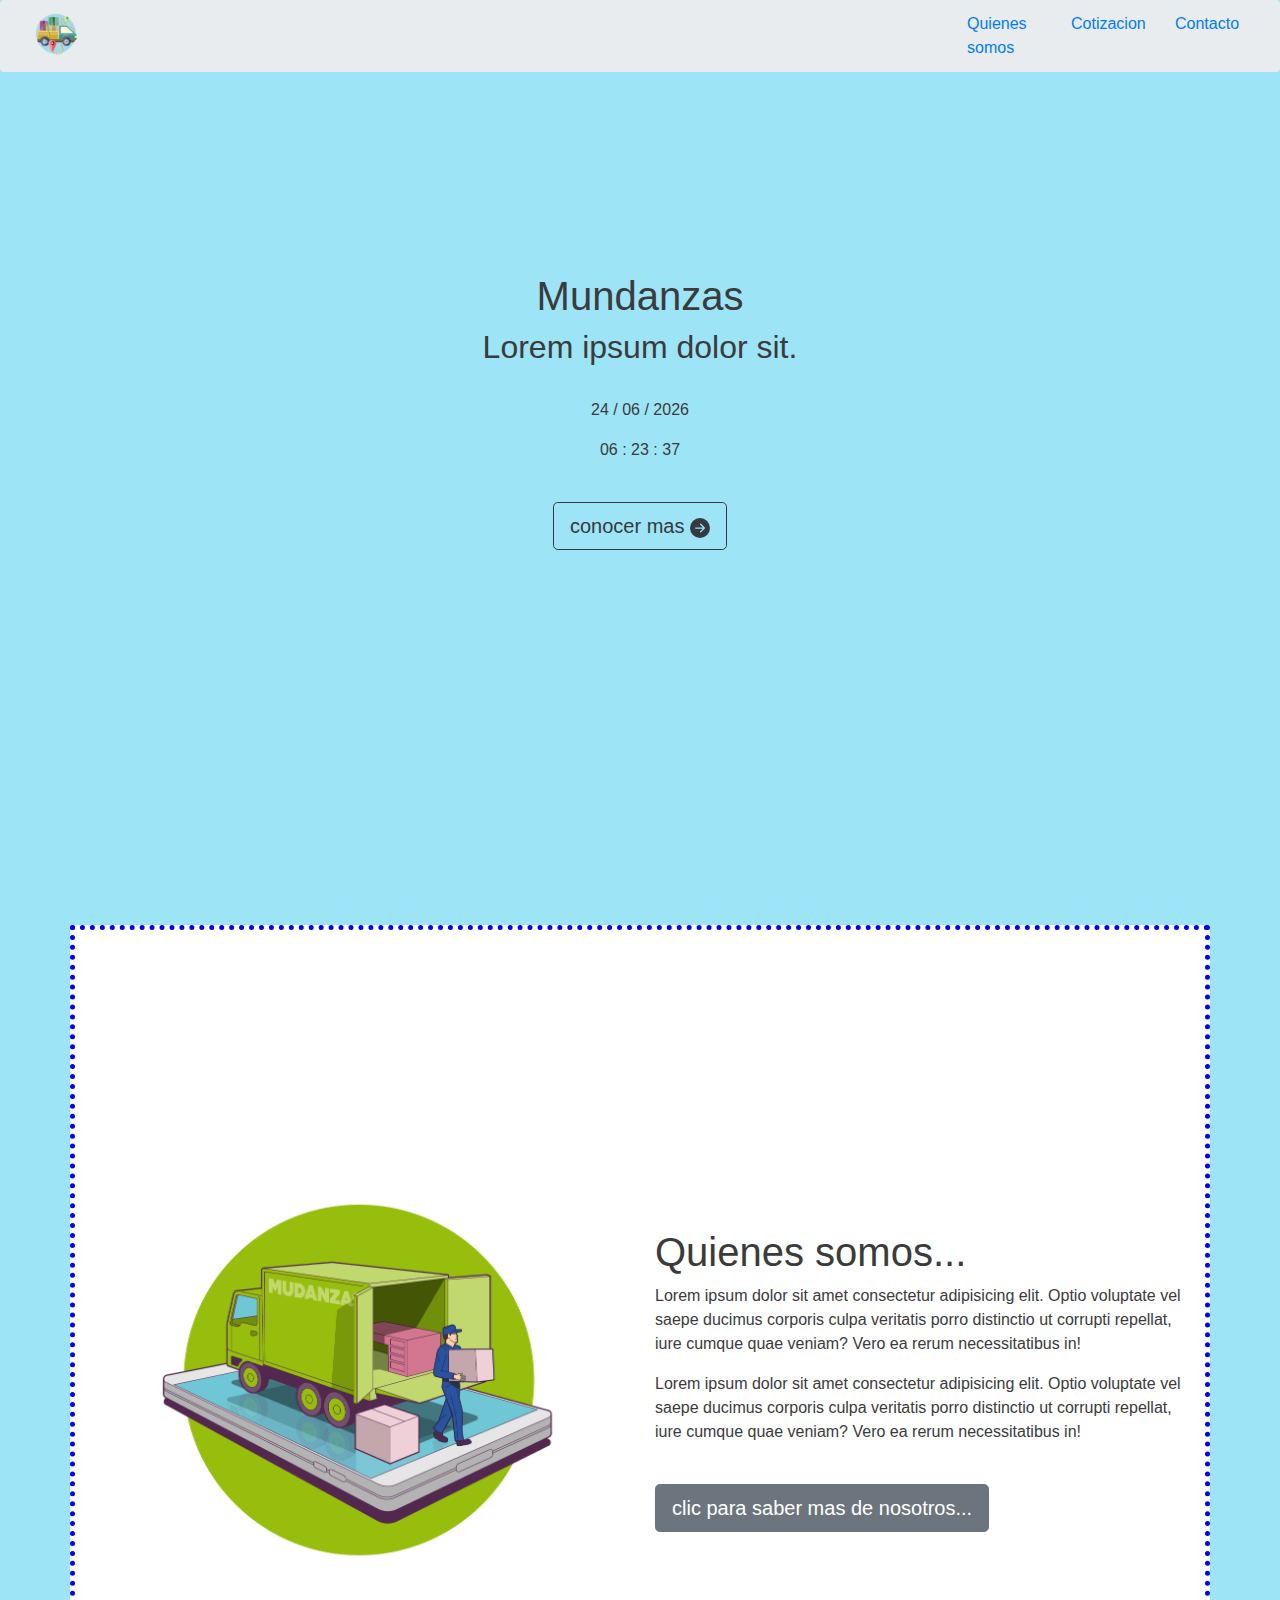
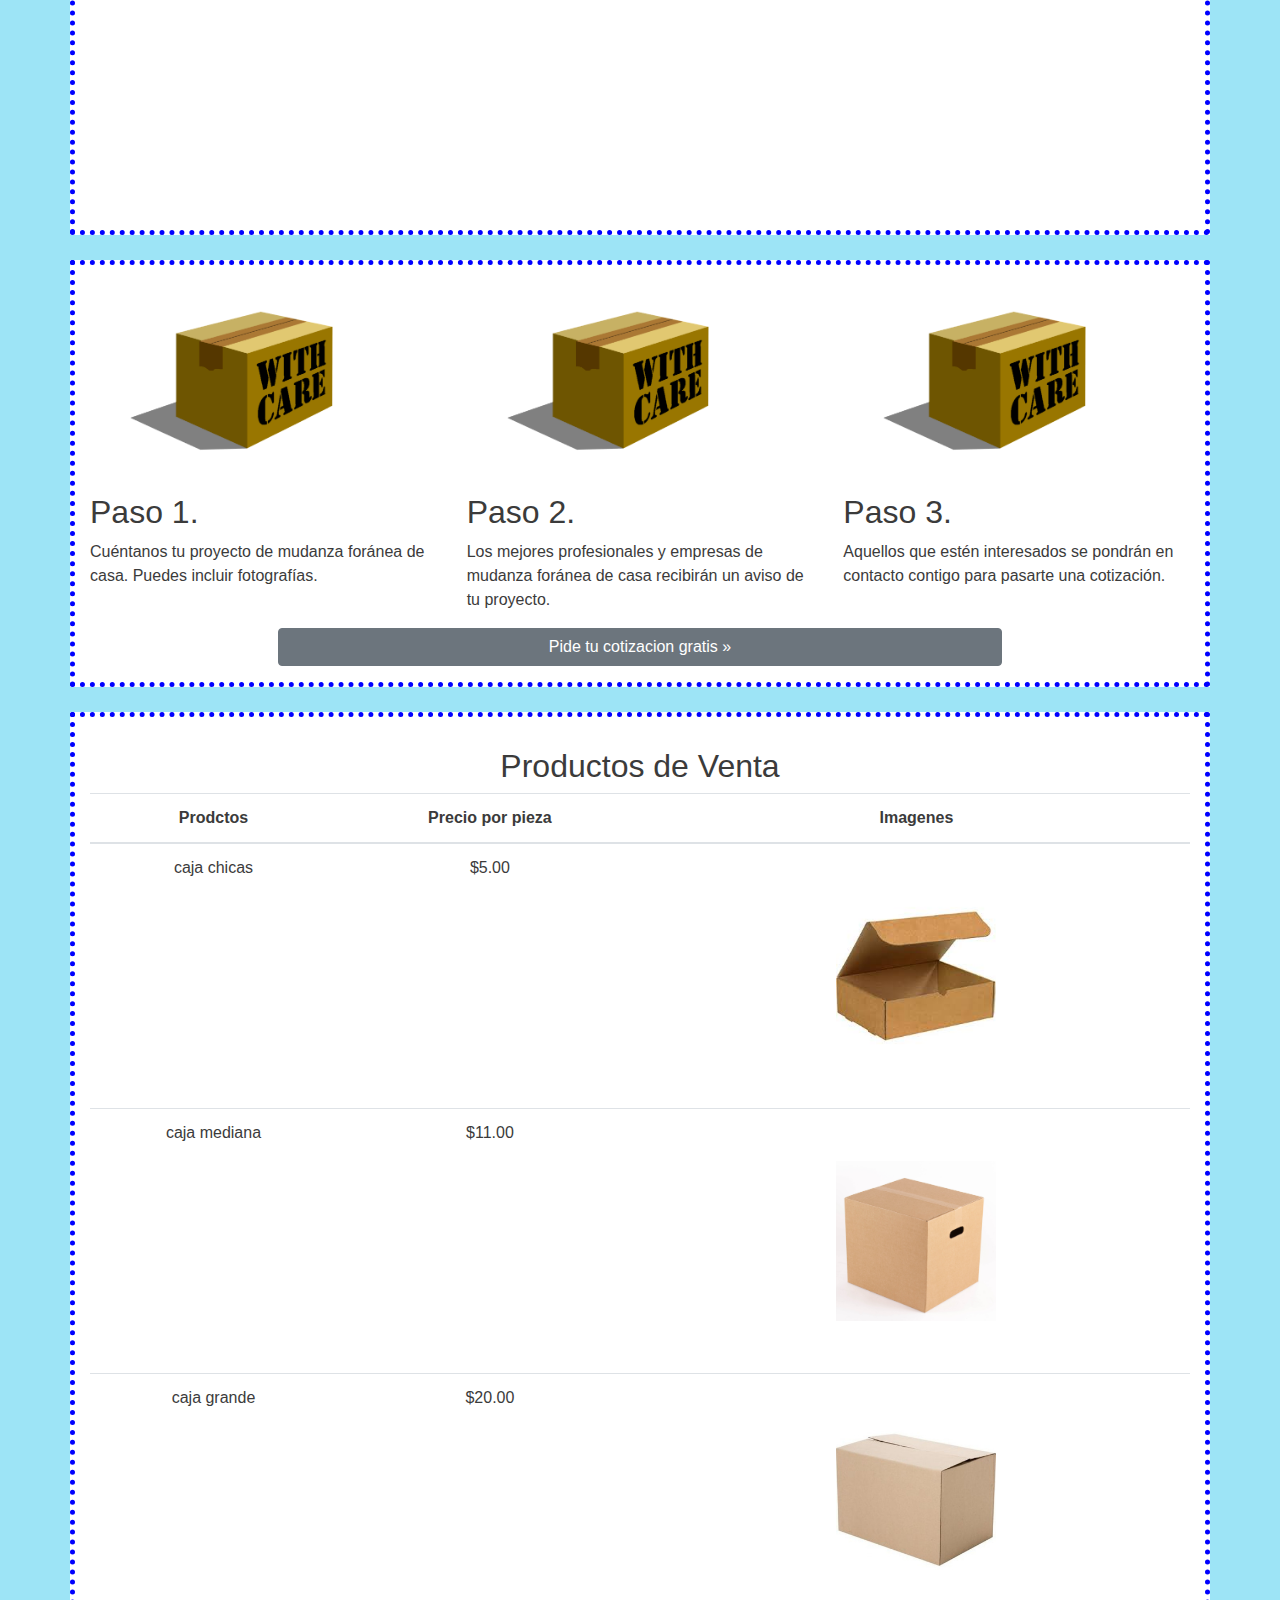
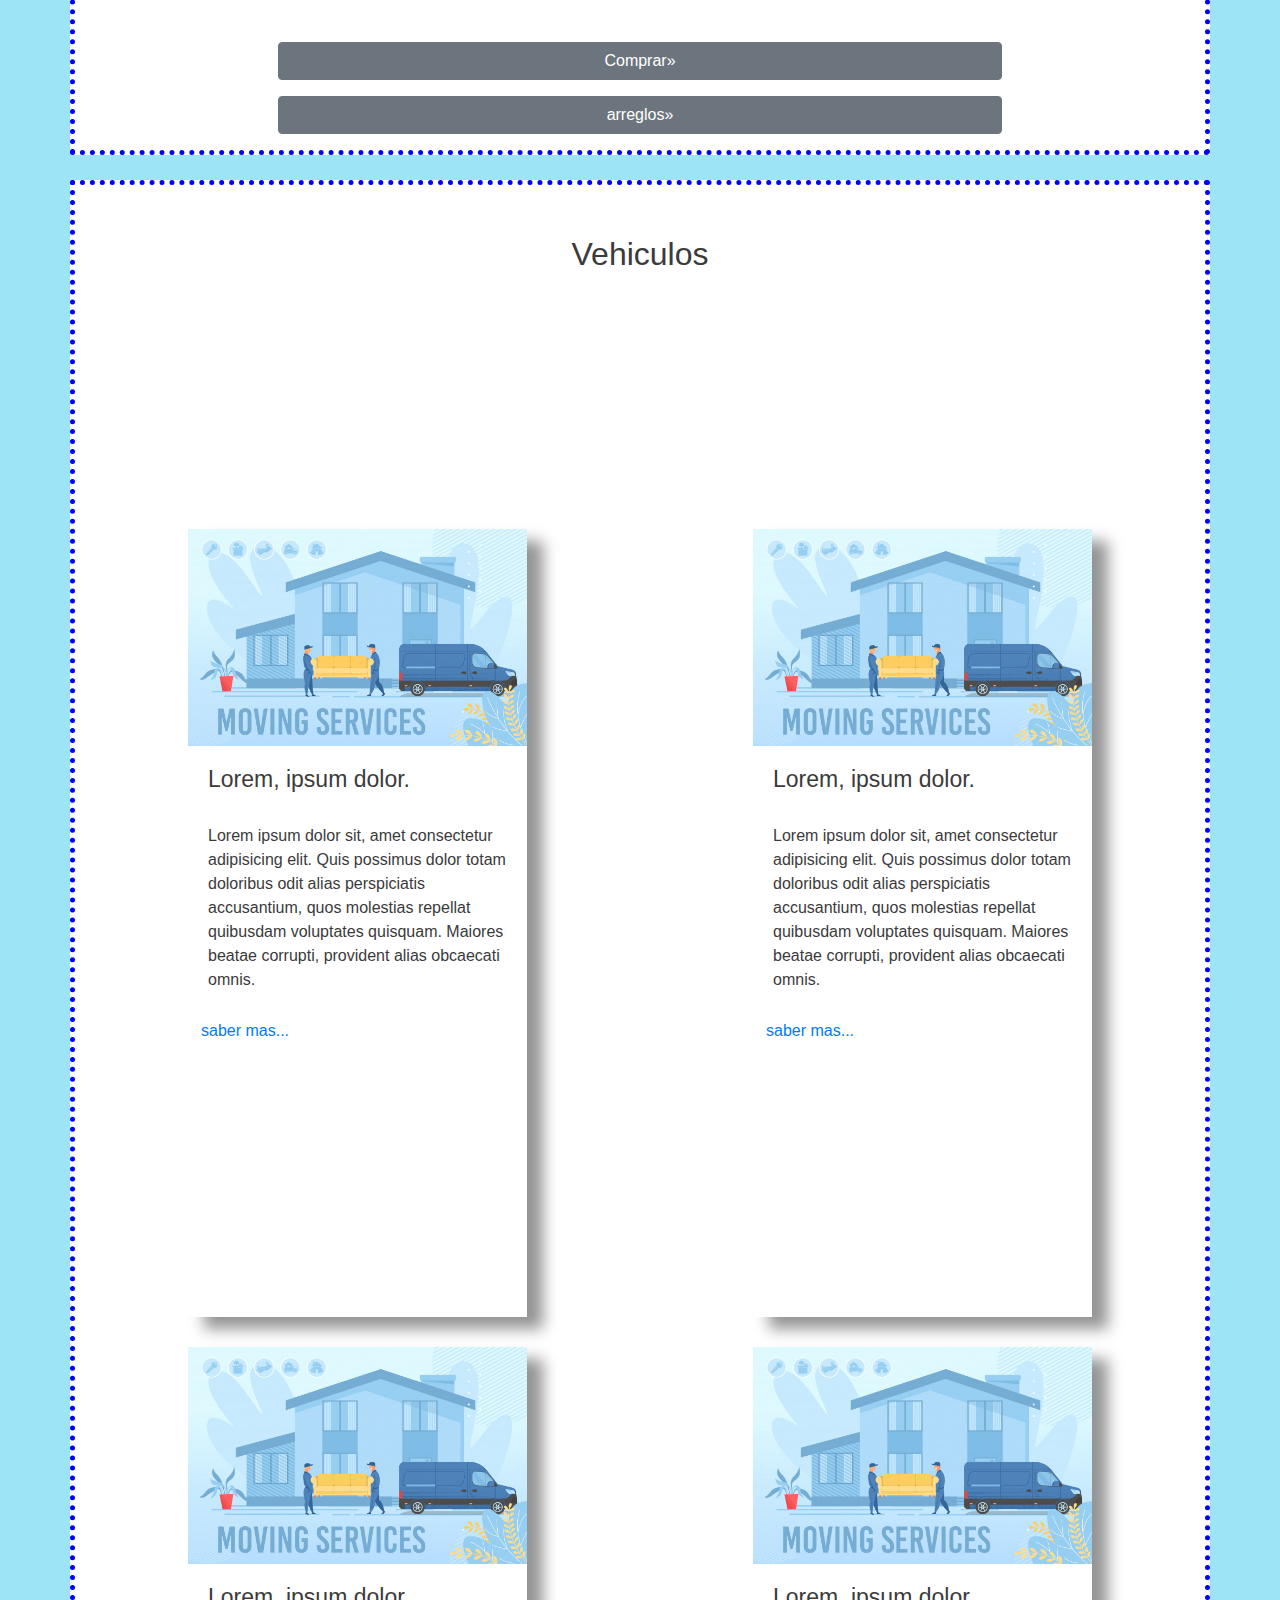
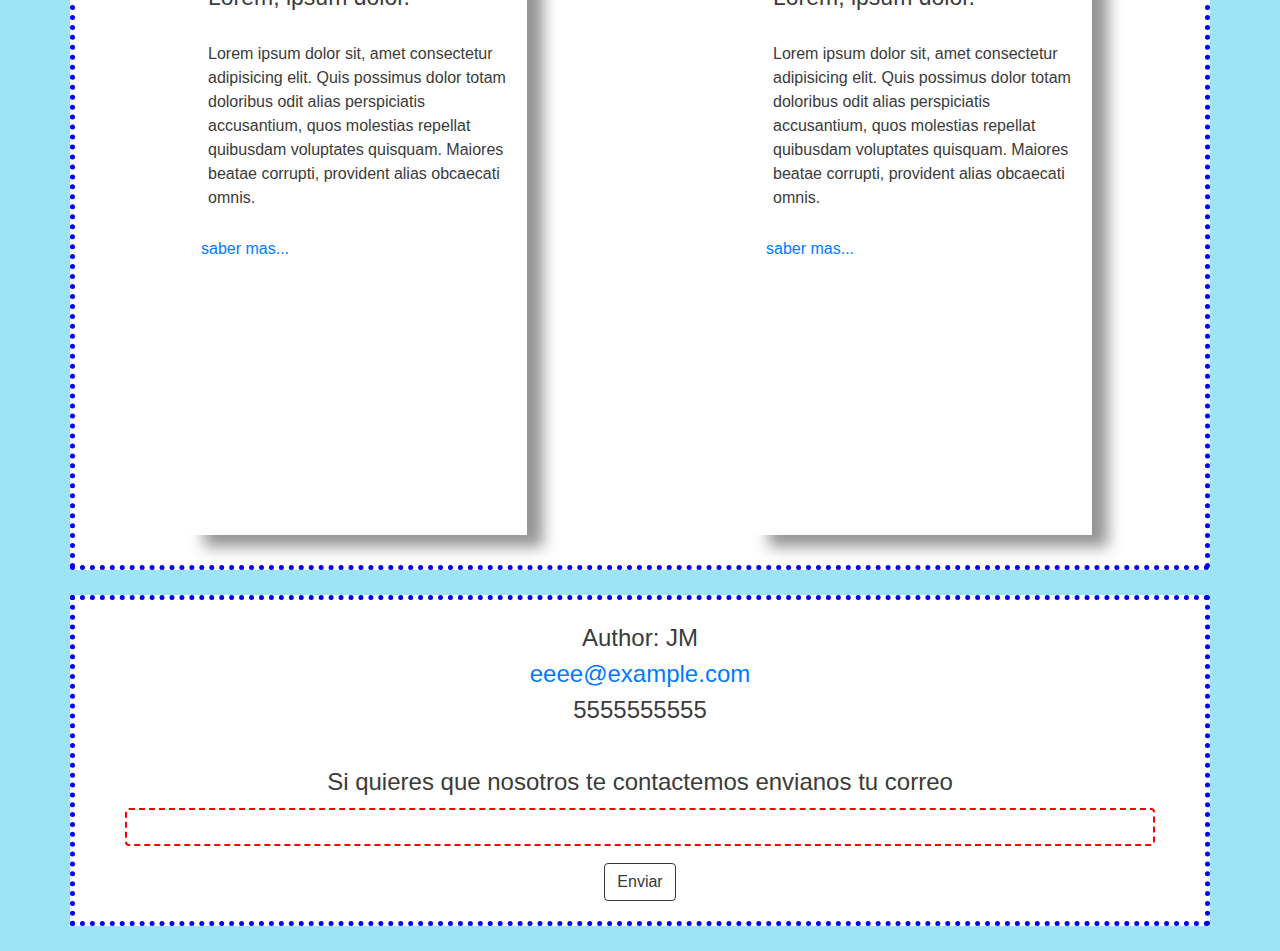
<file: index.html>
<!DOCTYPE html>
<html lang="es">
<head>
    <meta charset="UTF-8">
    <meta name="viewport" content="width=device-width, initial-scale=1.0">
    <title>Mundanzas Mariela</title>
    <link rel="stylesheet" href="css/bootstrap.css">
    <link rel="stylesheet" href="css/estilo.css">
    <link rel="shortcut icon" href="img/favicon/favicon.ico" type="image/x-icon">
    
</head>
<body>
    <header class="fondo" id="inicio">
        <nav aria-label="breadcrumb">
            <ol class="breadcrumb" >
                <li class="col"><a href="#inicio"><img class="imagen1" src="img/mudanzas.png" alt="Mundanzas"></a></li>
                <li class="float col-1"><a href="#somos">Quienes somos</a></li>
                
                <li class="float col-1"><a href="#coti">Cotizacion</a></li>

                <li class="float col-1"><a href="#con">Contacto</a></li>
            </ol>
        </nav>
        <div class="titulo">
            <h1>Mundanzas</h1>
            <h2>Lorem ipsum dolor sit.</h2>
            <br>
            <div>
                <p><span id="dd"></span> / <span id="mm"></span> / <span id="yyyy"></span></p>
                <p><span id="hh"></span> : <span id="sm"></span> : <span id="ss"></span></p>    
            </div>
            <br>
            <button class="btn btn-lg btn-outline-dark">conocer mas <svg width="1em" height="1em" viewBox="0 0 16 16" class="bi bi-arrow-right-circle-fill" fill="currentColor" xmlns="http://www.w3.org/2000/svg">
                <path fill-rule="evenodd" d="M16 8A8 8 0 1 1 0 8a8 8 0 0 1 16 0zm-11.5.5a.5.5 0 0 1 0-1h5.793L8.146 5.354a.5.5 0 1 1 .708-.708l3 3a.5.5 0 0 1 0 .708l-3 3a.5.5 0 0 1-.708-.708L10.293 8.5H4.5z"/>
              </svg></button>
            
            
        </div>
    </header>
    <div class="container a">
        <div class="row" id="somos">

            <div class="col-6">
                <img class="quienes mx-auto d-block" src="img/mudanzasquienes.png" alt="">
                
            </div>
            <div class="col-6">
                <h1>Quienes somos...</h1>
                <p>Lorem ipsum dolor sit amet consectetur adipisicing elit. Optio voluptate vel saepe ducimus corporis culpa veritatis porro distinctio ut corrupti repellat, iure cumque quae veniam? Vero ea rerum necessitatibus in!</p>
                <p>Lorem ipsum dolor sit amet consectetur adipisicing elit. Optio voluptate vel saepe ducimus corporis culpa veritatis porro distinctio ut corrupti repellat, iure cumque quae veniam? Vero ea rerum necessitatibus in!</p>
                <br>
                <button type="button" class="btn btn-secondary btn-lg" onclick="saber()">clic para saber mas de nosotros...</button>
            </div>

        </div>

    </div>
    <div class="container a"  id="coti">

       
        <div class="row">
          <div class="col-lg-4">
            <img class="mun" src="img/mudanza-.png" alt="">
            <h2>Paso 1.</h2>
            <p>Cuéntanos tu proyecto de mudanza foránea de casa. Puedes incluir fotografías.</p>
            
          </div>
          <div class="col-lg-4">
            <img class="mun" src="img/mudanza-.png" alt="">
            <h2>Paso 2.</h2>
            <p>Los mejores profesionales y empresas de mudanza foránea de casa recibirán un aviso de tu proyecto.</p>
          </div>
          <div class="col-lg-4">
            <img class="mun" src="img/mudanza-.png" alt="">
            <h2>Paso 3.</h2>
            <p>Aquellos que estén interesados se pondrán en contacto contigo para pasarte una cotización.</p>
            
          </div>            
        </div>
        <div class="row">
            <div class="col-lg-2">

            </div>
            <div class="col-lg-8">
                <p><a class="btn btn-secondary  btn-block" href="#" onclick="cotizacion()" role="button">Pide tu cotizacion gratis &raquo;</a></p>  

            </div>
              <div class="col-lg-2">

              </div>
        </div>
    </div>
    <div class="container a">
        <div class="row">
            <div class="col">
                <h2 class="h2" style="text-align: center; margin-top: 30px;">Productos de Venta</h2>
                <table class="table table-hover" style="text-align: center;">
                    <thead>
                        <tr>
                          <th>Prodctos</th>
                          <th>Precio por pieza</th>
                          <th>Imagenes</th>
                        </tr>
                      </thead>
                      <tbody>
                        <tr>
                          <td>caja chicas</td>
                          <td>$5.00 </td>
                          <td><img src="img/cajas/cajachica.jpeg" class="mun1" alt="caja chica"></td>
                        </tr>
                        <tr>
                            <td>caja mediana</td>
                            <td>$11.00 </td>
                            <td><img src="img/cajas/cajamediana.jpg" class="mun1" alt="caja mediana"></td>
                        </tr>
                        <tr>
                            <td>caja grande</td>
                            <td>$20.00 </td>
                            <td><img src="img/cajas/cajagrande.jpg" class="mun1" alt="caja grande"></td>
                        </tr>
                      </tbody>
                </table>
            </div>
        </div>
        <div class="row">
            <div class="col-lg-2">

            </div>
            <div class="col-lg-8">
                <p><a class="btn btn-secondary  btn-block" href="#" onclick="precio()" role="button">  Comprar&raquo;</a></p>  

            </div>
              <div class="col-lg-2">

              </div>
        </div>
        <div class="row">
            <div class="col-lg-2">

            </div>
            <div class="col-lg-8">
                <p><a class="btn btn-secondary  btn-block" href="/MWT2A5_Arreglos/productos.html" role="button"> arreglos&raquo;</a></p>  

            </div>
              <div class="col-lg-2">

              </div>
        </div>
    </div>
    
    
    <div class="container a">
        <div class="row" id="paquete">
            <div class="col titulo1">
                <h2>Vehiculos</h2>
            </div>
            <div class="contenedor">
                <div class="cuadro">
                    <img src="img/paquetes.jpg" alt="">
                    <h4>Lorem, ipsum dolor.</h4>
                    <p>Lorem ipsum dolor sit, amet consectetur adipisicing elit. Quis possimus dolor totam doloribus odit alias perspiciatis accusantium, quos molestias repellat quibusdam voluptates quisquam. Maiores beatae corrupti, provident alias obcaecati omnis.</p>
                    <a class="btn" href="">saber mas...</a>
                </div>
                <div class="cuadro">
                    <img src="img/paquetes.jpg" alt="">
                    <h4>Lorem, ipsum dolor.</h4>
                    <p>Lorem ipsum dolor sit, amet consectetur adipisicing elit. Quis possimus dolor totam doloribus odit alias perspiciatis accusantium, quos molestias repellat quibusdam voluptates quisquam. Maiores beatae corrupti, provident alias obcaecati omnis.</p>
                    <a class="btn" href="">saber mas...</a>
                </div>
            </div>
            <div class="contenedor">
                <div class="cuadro">
                    <img src="img/paquetes.jpg" alt="">
                    <h4>Lorem, ipsum dolor.</h4>
                    <p>Lorem ipsum dolor sit, amet consectetur adipisicing elit. Quis possimus dolor totam doloribus odit alias perspiciatis accusantium, quos molestias repellat quibusdam voluptates quisquam. Maiores beatae corrupti, provident alias obcaecati omnis.</p>
                    <a class="btn" href="">saber mas...</a>
                </div>
                <div class="cuadro">
                    <img src="img/paquetes.jpg" alt="">
                    <h4>Lorem, ipsum dolor.</h4>
                    <p>Lorem ipsum dolor sit, amet consectetur adipisicing elit. Quis possimus dolor totam doloribus odit alias perspiciatis accusantium, quos molestias repellat quibusdam voluptates quisquam. Maiores beatae corrupti, provident alias obcaecati omnis.</p>
                    <a class="btn" href="">saber mas...</a>
                </div>
            </div>
        </div>

    </div>
    <div class="container a" id="con">
        <div class="row b">
            <div class="col">
            <p>Author: JM<br>
            <a href="mailto:eeee@example.com">eeee@example.com</a> <br> 
            5555555555</p>

            </div>

        </div>
        <div class="row b">
            <div class="col">
                <form ><!--action="" method="post"-->
                    <div class="form-group">
                        <label for="">Si quieres que nosotros te contactemos envianos tu correo</label><br>
                        <input type="email" class="form-control colores" name="correo" id="correo" required>
                    </div>
                    <button class="btn btn-outline-dark" type="submit">Enviar</button>
                </form>
            </div>
        </div>


    </div>
    <script src="js/javascript.js"></script>
</body>
</html>
</file>
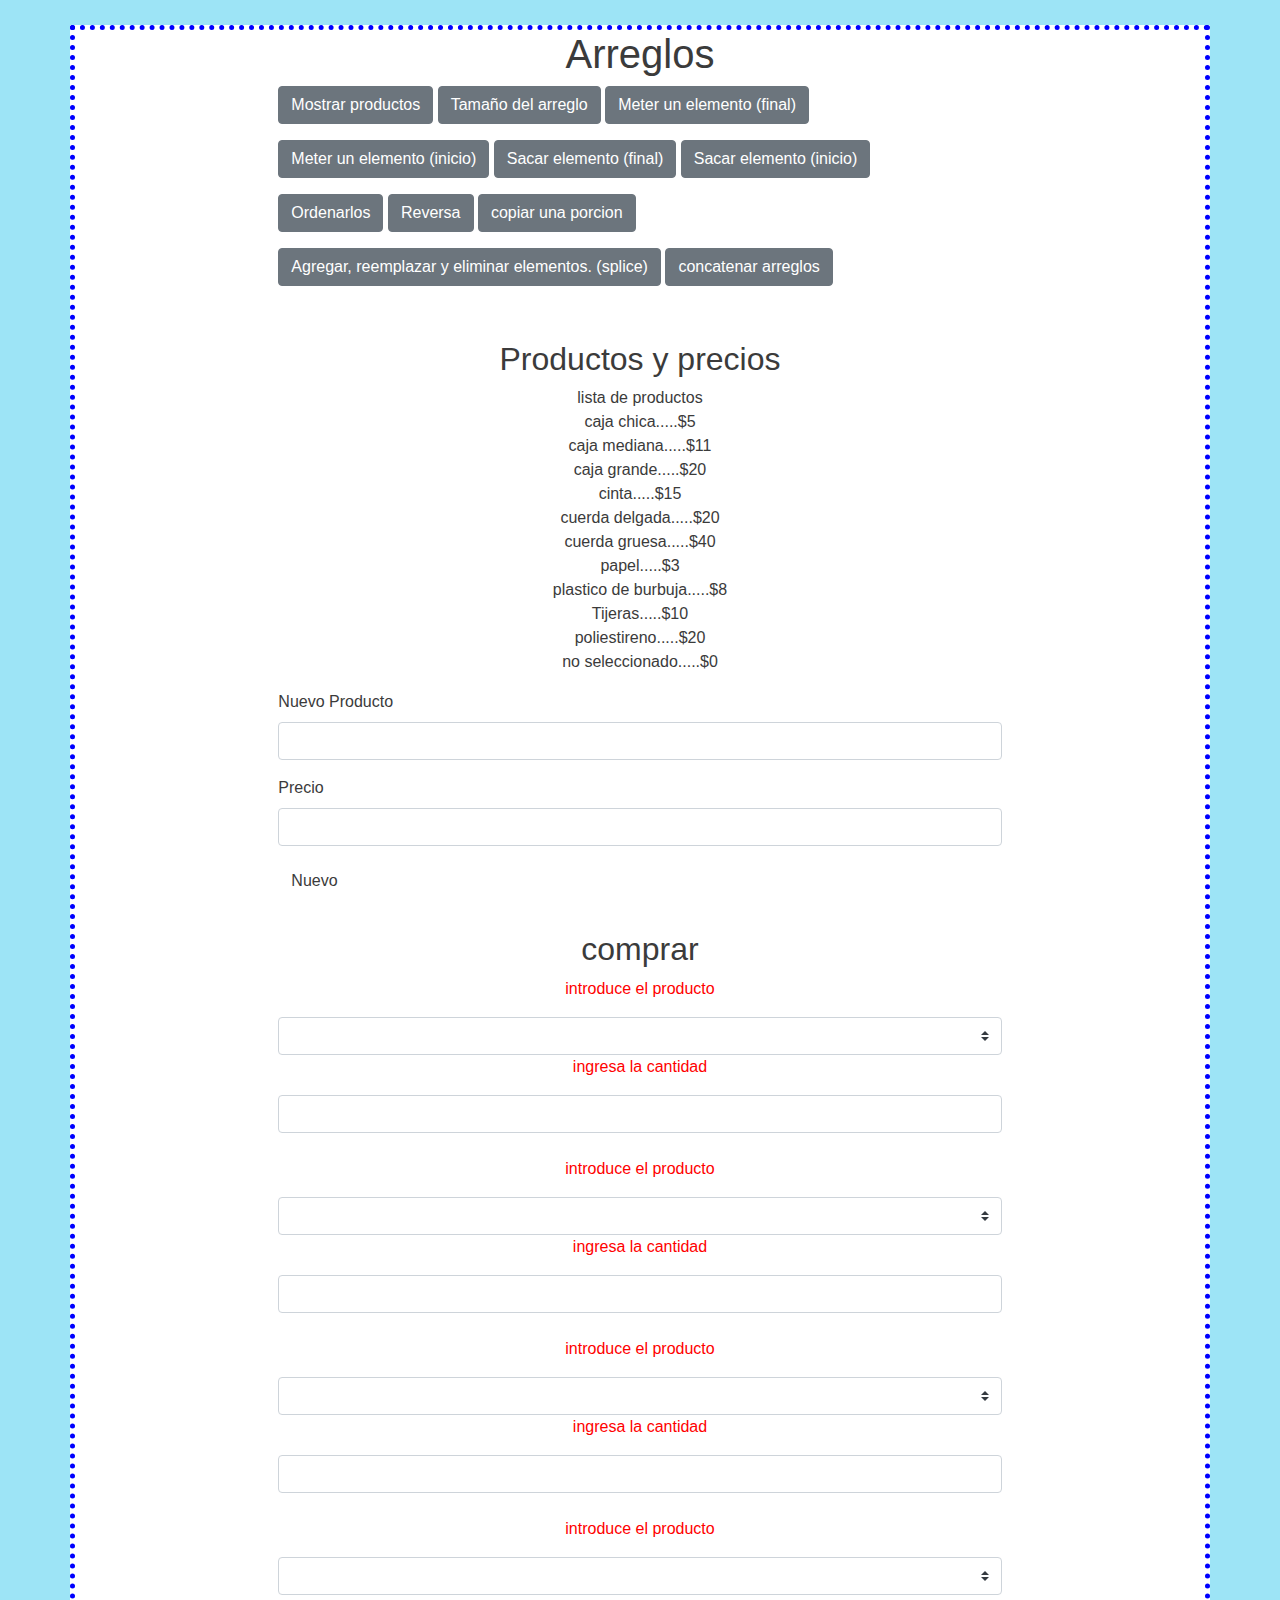
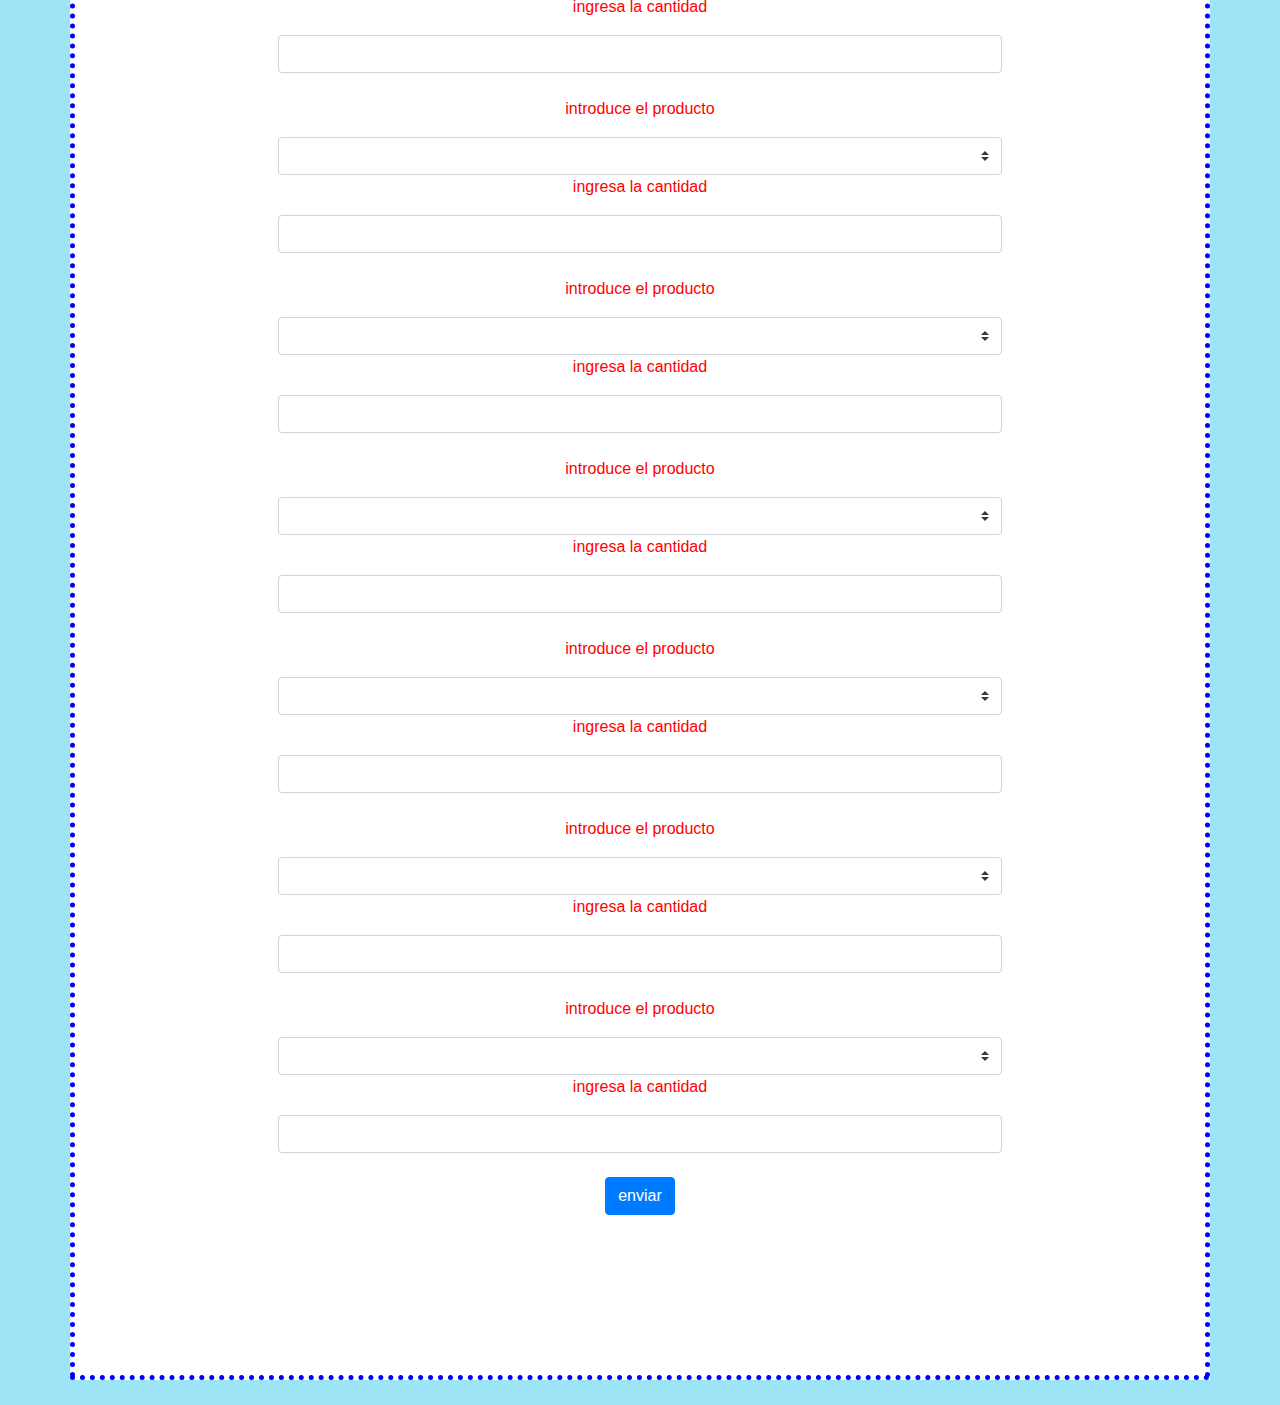
<file: MWT2A5_Arreglos/productos.html>
<!DOCTYPE html>
<html lang="en">
<head>
    <meta charset="UTF-8">
    <meta name="viewport" content="width=device-width, initial-scale=1.0">
    <title>Arreglos</title>
    <link rel="stylesheet" href="../css/bootstrap.css">
    <link rel="stylesheet" href="../css/estilo.css">
    <link rel="shortcut icon" href="../img/favicon/favicon.ico" type="image/x-icon">
</head>
<body>
    <div class="container a">
        <div class="row">
            <div class="col">
                <h1 style="text-align: center;">Arreglos</h1>
            </div>
        </div>
        <div class="row">
            
            <div class="col-lg-2">

            </div>
            <div class="col-lg-8" style="justify-content: center;">
                <p>
                    <a class="btn btn-secondary" href="#" onclick="arreglo(1)" role="button">  Mostrar productos</a>
                    <a class="btn btn-secondary" href="#" onclick="arreglo(2)" role="button">  Tamaño del arreglo</a>
                    <a class="btn btn-secondary" href="#" onclick="arreglo(3)" role="button">  Meter un elemento (final)</a>
                </p>  
                <p>
                    <a class="btn btn-secondary" href="#" onclick="arreglo(4)" role="button">  Meter un elemento (inicio)</a>
                    <a class="btn btn-secondary" href="#" onclick="arreglo(5)" role="button">  Sacar elemento (final)</a>
                    <a class="btn btn-secondary" href="#" onclick="arreglo(6)" role="button">  Sacar elemento (inicio)</a>
                </p> 
                <p>
                    <a class="btn btn-secondary" href="#" onclick="arreglo(7)" role="button">  Ordenarlos</a>
                    <a class="btn btn-secondary" href="#" onclick="arreglo(8)" role="button">  Reversa</a>
                    <a class="btn btn-secondary" href="#" onclick="arreglo(9)" role="button">  copiar una porcion</a>
                </p>  
                <p>
                    <a class="btn btn-secondary" href="#" onclick="arreglo(10)" role="button">Agregar, reemplazar y eliminar elementos. (splice)</a>
                    <a class="btn btn-secondary" href="#" onclick="arreglo(11)" role="button">  concatenar arreglos</a>
                </p>  

            </div>
              <div class="col-lg-2">

              </div>
        </div>
        <div class="row">

            <div class="col-12" >
                <h3 id="producto"></h3>

            </div>
        </div>
        <div class="row">
            <div class="col">
                <h2 class="h2" style="text-align: center; margin-top: 30px;">Productos y precios</h2>
                
                    <p style="text-align: center;" ><span id="pro"></samp></span></p>
                
            </div>
        </div>
        <div class="row">
            <div class="col-2"></div>
            <div class="col">
                <form>
                    <div class="form-group">
                      <label for="productonuevo">Nuevo Producto</label>
                      <input type="text" class="form-control" id="Productonuevo" required>
                    </div>
                    <div class="form-group">
                      <label for="nuevoprecio">Precio</label>
                      <input type="text" class="form-control" id="nuevoprecio" required>
                    </div>
                    <div>
                        <a type="button" class="btn btn-secons" onclick="getNew()">Nuevo</a>
                    </div>
                  </form>
                
            </div>
            <div class="col-2"></div>
        </div>
        <div class="row">
            <div class="col">
                <h2 class="h2" style="text-align: center; margin-top: 30px;">comprar</h2>
            </div>
        </div>
        <div class="row">
            
            <div class="col-2"></div>
            <div class="col">
                <form class="form" style="text-align: center; color: red;"> 
                        <p>introduce el producto</p>
                        <select class="custom-select" id="produc" required>
                            <option value="10"></option>
                        <option value="0">caja chica</option>
                        <option value="1">caja mediana</option>
                        <option value="2">caja grande</option>
                        <option value="3">cinta</option>
                        <option value="4">cuerda delgada</option>
                        <option value="5">cuerda gruesa</option>
                        <option value="6">papel</option>
                        <option value="7">plastico de burbuja</option>
                        <option value="8">Tijeras</option>
                        <option value="9">poliestireno</option>
                        </select>  
                            <p>ingresa la cantidad</p>
                            <input type="text" name="cantidad" id="cant" class="form-control">
                        <br>
                        <p>introduce el producto</p>
                        <select class="custom-select" id="produc1" required>
                            <option value="10"></option>
                            <option value="0">caja chica</option>
                            <option value="1">caja mediana</option>
                            <option value="2">caja grande</option>
                            <option value="3">cinta</option>
                            <option value="4">cuerda delgada</option>
                            <option value="5">cuerda gruesa</option>
                            <option value="6">papel</option>
                            <option value="7">plastico de burbuja</option>
                            <option value="8">Tijeras</option>
                            <option value="9">poliestireno</option>
                            </select>  
                            <p>ingresa la cantidad</p>                       
                                <input type="text" name="cantidad" id="cant1" class="form-control">
                            <br>
                            <p>introduce el producto</p>

                            <select class="custom-select" id="produc2" required>
                                <option value="10"></option>
                        <option value="0">caja chica</option>
                        <option value="1">caja mediana</option>
                        <option value="2">caja grande</option>
                        <option value="3">cinta</option>
                        <option value="4">cuerda delgada</option>
                        <option value="5">cuerda gruesa</option>
                        <option value="6">papel</option>
                        <option value="7">plastico de burbuja</option>
                        <option value="8">Tijeras</option>
                        <option value="9">poliestireno</option>
                        </select>  
                        <p>ingresa la cantidad</p>                       
                            <input type="text" name="cantidad" id="cant2" class="form-control">
                        <br>
                        <p>introduce el producto</p>
                        <select class="custom-select" id="produc3" required>
                            <option value="10"></option>
                        <option value="0">caja chica</option>
                        <option value="1">caja mediana</option>
                        <option value="2">caja grande</option>
                        <option value="3">cinta</option>
                        <option value="4">cuerda delgada</option>
                        <option value="5">cuerda gruesa</option>
                        <option value="6">papel</option>
                        <option value="7">plastico de burbuja</option>
                        <option value="8">Tijeras</option>
                        <option value="9">poliestireno</option>
                        </select>    
                        <p>ingresa la cantidad</p>                 
                            <input type="text" name="cantidad" id="cant3" class="form-control">
                        <br>
                        <p>introduce el producto</p>
                        <select class="custom-select" id="produc4" required>
                            <option value="10"></option>
                        <option value="0">caja chica</option>
                        <option value="1">caja mediana</option>
                        <option value="2">caja grande</option>
                        <option value="3">cinta</option>
                        <option value="4">cuerda delgada</option>
                        <option value="5">cuerda gruesa</option>
                        <option value="6">papel</option>
                        <option value="7">plastico de burbuja</option>
                        <option value="8">Tijeras</option>
                        <option value="9">poliestireno</option>
                        </select>
                        <p>ingresa la cantidad</p>                     
                            <input type="text" name="cantidad" id="cant4" class="form-control">
                        <br>
                        <p>introduce el producto</p>
                        <select class="custom-select" id="produc5" required>
                            <option value="10"></option>
                        <option value="0">caja chica</option>
                        <option value="1">caja mediana</option>
                        <option value="2">caja grande</option>
                        <option value="3">cinta</option>
                        <option value="4">cuerda delgada</option>
                        <option value="5">cuerda gruesa</option>
                        <option value="6">papel</option>
                        <option value="7">plastico de burbuja</option>
                        <option value="8">Tijeras</option>
                        <option value="9">poliestireno</option>
                        </select> 
                        <p>ingresa la cantidad</p>                    
                            <input type="text" name="cantidad" id="cant5" class="form-control">
                        <br>
                        <p>introduce el producto</p>
                        <select class="custom-select" id="produc6" required>
                            <option value="10"></option>
                        <option value="0">caja chica</option>
                        <option value="1">caja mediana</option>
                        <option value="2">caja grande</option>
                        <option value="3">cinta</option>
                        <option value="4">cuerda delgada</option>
                        <option value="5">cuerda gruesa</option>
                        <option value="6">papel</option>
                        <option value="7">plastico de burbuja</option>
                        <option value="8">Tijeras</option>
                        <option value="9">poliestireno</option>
                        </select> 
                        <p>ingresa la cantidad</p>                    
                            <input type="text" name="cantidad" id="cant6" class="form-control">
                        <br>
                        <p>introduce el producto</p>
                        <select class="custom-select" id="produc7" required>
                            <option value="10"></option>
                        <option value="0">caja chica</option>
                        <option value="1">caja mediana</option>
                        <option value="2">caja grande</option>
                        <option value="3">cinta</option>
                        <option value="4">cuerda delgada</option>
                        <option value="5">cuerda gruesa</option>
                        <option value="6">papel</option>
                        <option value="7">plastico de burbuja</option>
                        <option value="8">Tijeras</option>
                        <option value="9">poliestireno</option>
                        </select>  
                        <p>ingresa la cantidad</p>                   
                            <input type="text" name="cantidad" id="cant7" class="form-control">
                        <br>
                        <p>introduce el producto</p>
                        <select class="custom-select" id="produc8" required>
                            <option value="10"></option>
                        <option value="0">caja chica</option>
                        <option value="1">caja mediana</option>
                        <option value="2">caja grande</option>
                        <option value="3">cinta</option>
                        <option value="4">cuerda delgada</option>
                        <option value="5">cuerda gruesa</option>
                        <option value="6">papel</option>
                        <option value="7">plastico de burbuja</option>
                        <option value="8">Tijeras</option>
                        <option value="9">poliestireno</option>
                        </select>  
                        <p>ingresa la cantidad</p>                   
                            <input type="text" name="cantidad" id="cant8" class="form-control">
                        <br>
                        <p>introduce el producto</p>
                        <select class="custom-select" id="produc9" required>
                            <option value="10"></option>
                        <option value="0">caja chica</option>
                        <option value="1">caja mediana</option>
                        <option value="2">caja grande</option>
                        <option value="3">cinta</option>
                        <option value="4">cuerda delgada</option>
                        <option value="5">cuerda gruesa</option>
                        <option value="6">papel</option>
                        <option value="7">plastico de burbuja</option>
                        <option value="8">Tijeras</option>
                        <option value="9">poliestireno</option>
                        </select>                 
                        <p>ingresa la cantidad</p>    
                            <input type="text" name="cantidad" id="cant9" class="form-control">
                        <br>
                            <button type="button" class="btn btn-primary" name="enviar" onclick="getData()">enviar</button>
                </form>
            </div>
            <div class="col-2"></div>
        </div>


        <div class="row">
            <div class="col" >
                <p id="pago" style="text-align: center;"></p>
                <p id="costo" style="text-align: center;"></p>
               
            </div>
        </div>
        <div class="row">
            <div class="col" >
                <p id="pago1" style="text-align: center;"></p>
                <p id="costo1" style="text-align: center;"></p>
               
            </div>
        </div>
        <div class="row">
            <div class="col" >
                <p id="pago2" style="text-align: center;"></p>
                <p id="costo2" style="text-align: center;"></p>
               
            </div>
        </div>
        <div class="row">
            <div class="col" >
                <p id="pago3" style="text-align: center;"></p>
                <p id="costo3" style="text-align: center;"></p>
               
            </div>
        </div>
        <div class="row">
            <div class="col" >
                <p id="pago4" style="text-align: center;"></p>
                <p id="costo4" style="text-align: center;"></p>
               
            </div>
        </div>
        <div class="row">
            <div class="col" >
                <p id="pago5" style="text-align: center;"></p>
                <p id="costo5" style="text-align: center;"></p>
               
            </div>
        </div>
        <div class="row">
            <div class="col" >
                <p id="pago6" style="text-align: center;"></p>
                <p id="costo6" style="text-align: center;"></p>
                
            </div>
        </div>
        <div class="row">
            <div class="col" >
                <p id="pago7" style="text-align: center;"></p>
                <p id="costo7" style="text-align: center;"></p>
                
            </div>
        </div>
        <div class="row">
            <div class="col" >
                <p id="pago8" style="text-align: center;"></p>
                <p id="costo8" style="text-align: center;"></p>
                
            </div>
        </div>
        <div class="row">
            <div class="col" >
                <p id="pago9" style="text-align: center;"></p>
                <p id="costo9" style="text-align: center;"></p>
                <h4 id="total" style="text-align: center; color: white; background-color: black;"></h4>
            </div>
        </div>
        
    </div>
    <script src="js/arreglos.js"></script>
</body>
</html>
</file>
<file: css/estilo.css>
body {
    background: rgb(157, 228, 246);
    font-family: Impact, Charcoal, sans-serif;
    color: rgb(59, 59, 59);
    
}
.fondo {
    background: rgb(157, 228, 246);
    height: 100vh;
    background-size: cover;
}
.titulo {
    text-align: center;
    margin: 200px;
}
#somos {
    
    height: 100vh;
    background-size: cover;
    align-items: center;
}
#paquete {
    
    height: 220vh;
    background-size: cover;
}
.contenedor {
    display: flex;
    justify-content: space-around;
    padding-bottom: 30px;
}
.cuadro {
    width: 30%;
    box-shadow: 16px 12px 14px rgb(150, 149, 149);
    padding-bottom: 20px;
}
#paquete img {
    width: 100%;
}
#paquete h4 {
    font-size: 23px;
    margin: 0;
    padding: 20px;
}
#paquete p{
    line-height: 24px;
    font-size: 16px;
    padding: 10px 20px 20px 20px;
    margin: 0;
    
}
.titulo1 {
    text-align: center;
    margin-top: 50px;
}
.imagen1{
    width: 50px;
}
.quienes{
    width: 100%;
}
.mun{
    width: 70%;
    padding: 20px;
    margin: 20px;
}
.mun1{
    width: 200px;
    padding: 20px;
    margin: 20px;
}
.a{
    border: 5px blue dotted;
    margin-top: 25px;
    margin-bottom: 25px;
    background-color: white;

}
.b{
    text-align: center;
    font-size: x-large;
    margin: 20px;
}

    input.colores:invalid {
        border: 2px dashed red;
        
      }
      
      input.colores:valid {
        border: 2px dashed black;
      }
</file>
